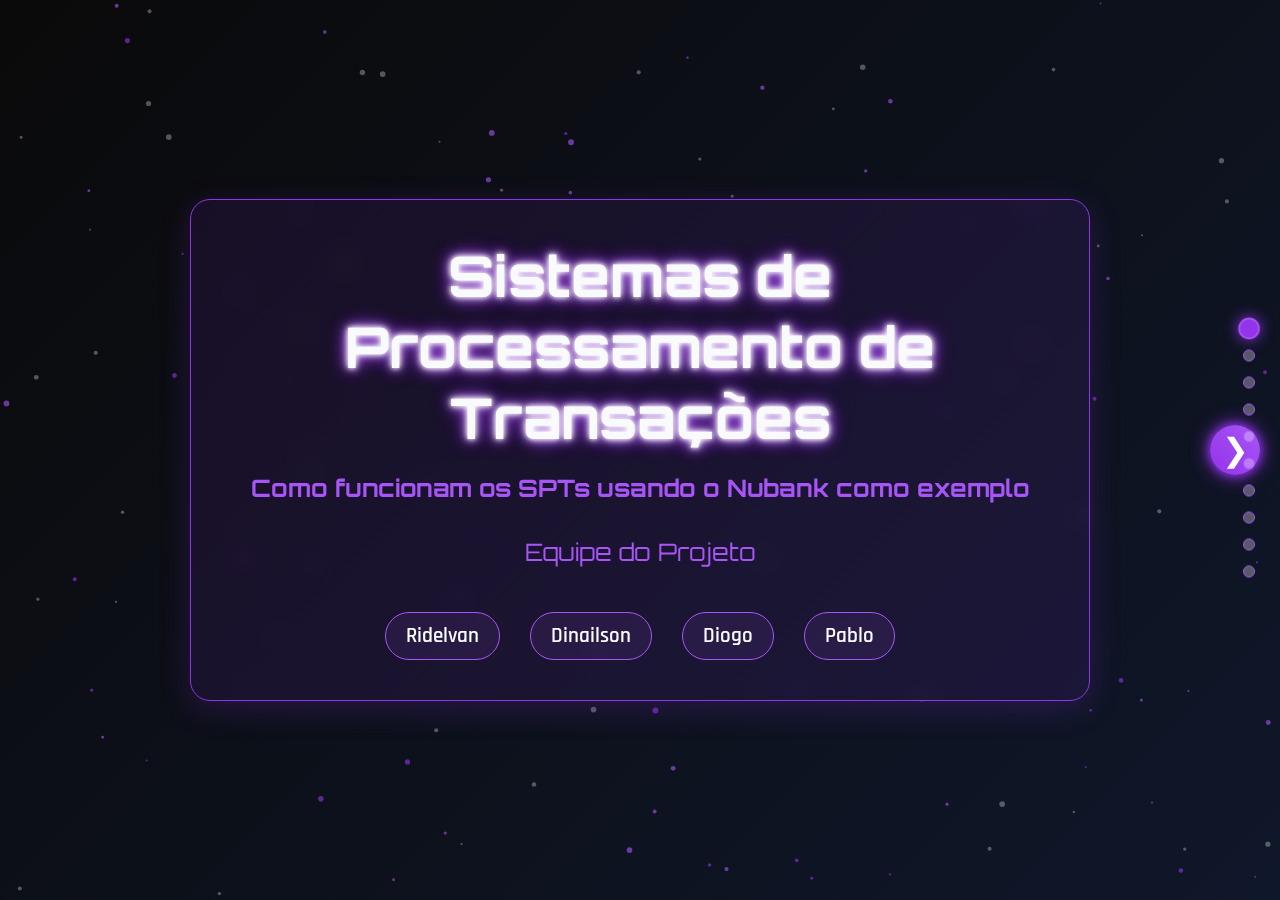
<file: index.html>
<!DOCTYPE html>
<html lang="pt-BR">
<head>
    <meta charset="UTF-8">
    <meta name="viewport" content="width=device-width, initial-scale=1.0">
    <title>Apresentação - Sistemas de Processamento de Transações</title>
    
    <!-- Importação das Fontes do Google -->
    <link rel="preconnect" href="https://fonts.googleapis.com">
    <link rel="preconnect" href="https://fonts.gstatic.com" crossorigin>
    <link href="https://fonts.googleapis.com/css2?family=Orbitron:wght@700&family=Rajdhani:wght@400;600&display=swap" rel="stylesheet">

    <!-- Link para a folha de estilos externa -->
    <link rel="stylesheet" href="styles.css">
</head>
<body>

    <!-- Fundo de Partículas -->
    <canvas id="particles-js"></canvas>

    <!-- Estrutura da Apresentação -->
    <div class="presentation-container">
        
        <!-- Slides -->
        <main id="slides-wrapper">

            <!-- Slides 0 a 7 (com as alterações anteriores) -->
            <section class="slide" id="slide-0"> <div class="content-card"> <h1>Sistemas de Processamento de Transações</h1> <h3>Como funcionam os SPTs usando o Nubank como exemplo</h3> <p style="text-align: center; font-size: 1.5rem; font-family: 'Orbitron', sans-serif; color: var(--purple-light);">Equipe do Projeto</p> <div class="team-list"> <div class="team-member">Ridelvan</div> <div class="team-member">Dinailson</div> <div class="team-member">Diogo</div> <div class="team-member" id="pablo-prank-target">Pablo</div> </div> </div> </section>
            <section class="slide" id="slide-1"> <div class="content-card"> <h2>Introdução: O que é um SPT?</h2> <p>Os <strong>Sistemas de Processamento de Transações (SPT)</strong> são responsáveis por registrar, processar e garantir a segurança de operações realizadas em sistemas digitais, principalmente em ambientes financeiros, como bancos digitais e e-commerces.</p> <p>Eles lidam com ações como transferências bancárias, pagamentos, consultas de saldo e compras com cartão. O papel do SPT é garantir que essas transações sejam executadas <strong>corretamente, com segurança, sem erros e sem perdas de dados.</strong></p> </div> </section>
            <section class="slide" id="slide-2"> <div class="content-card"> <h2>Como funciona um Sistema de Processamento de Transações (SPT)?</h2> <p>O Sistema de Processamento de Transações (SPT) é um conjunto de tecnologias e procedimentos usados para registrar, validar e concluir transações de forma segura, rápida e confiável em sistemas informatizados. Ele é utilizado em bancos, comércios, aplicativos e qualquer serviço que envolva movimentação de dados financeiros ou operações críticas.</p> <p>O funcionamento do SPT é baseado em três pilares fundamentais: <strong>velocidade, segurança e confiabilidade</strong>.</p> <a href="exemplo.html" target="_blank" class="example-button">Ver Exemplo Prático</a> </div> </section>
            <section class="slide" id="slide-3"> <div class="content-card"> <h2>Processos-Chave do SPT Hospitalar</h2> <p><strong>1. Cadastro e Triagem do Paciente</strong><br> Quando um paciente chega ao hospital ou agenda uma consulta, o SPT registra seus dados pessoais, histórico médico e informações do convênio. Esse cadastro é fundamental para garantir a identificação correta e o direcionamento adequado do atendimento.</p> <p><strong>2. Agendamento e Controle de Consultas e Cirurgias</strong><br> O sistema controla os horários disponíveis dos profissionais, salas e equipamentos, facilitando o agendamento eficiente e evitando conflitos ou atrasos. Cirurgias e procedimentos complexos também são agendados com precisão, considerando toda a logística necessária.</p> <p><strong>3. Registro de Atendimento Médico</strong><br> Durante a consulta ou procedimento, o médico registra todas as informações no prontuário eletrônico, incluindo sintomas, diagnóstico, prescrições e exames solicitados. O SPT garante que esses dados sejam armazenados com segurança e possam ser acessados por outros profissionais autorizados.</p> <p><strong>4. Gestão de Exames e Resultados</strong><br> Os pedidos de exames são enviados automaticamente para os laboratórios internos ou parceiros. Quando os resultados ficam prontos, são integrados ao sistema e vinculados ao prontuário do paciente, permitindo um diagnóstico rápido e completo.</p> </div> </section>
            <section class="slide" id="slide-4"> <div class="content-card"> <h2>Funcionamento do SPT no Hospital Israelita Albert Einstein</h2> <p>O Sistema de Processamento de Transações (SPT) no Hospital Albert Einstein é responsável por integrar e gerenciar todas as operações hospitalares em tempo real. Ele processa desde o agendamento de consultas, o cadastro dos pacientes, o registro de atendimentos médicos, até a emissão de faturas e controle financeiro.</p> <p>Esse sistema assegura que cada transação seja realizada com <strong>segurança, rapidez e precisão</strong>, evitando erros e garantindo que todas as informações estejam atualizadas e protegidas. Assim, o hospital consegue oferecer um atendimento eficiente, integrado e de alta qualidade, com processos automatizados que facilitam a rotina dos profissionais e melhoram a experiência dos pacientes.</p> <a href="hospital.html" target="_blank" class="example-button">Ver Simulador Hospitalar</a> </div> </section>
            <section class="slide" id="slide-5"> <div class="content-card"> <h2>Como Funciona o SPT em um Sistema de Votação Eletrônica</h2> <p>O SPT, ou Sistema de Processamento de Transações, é uma tecnologia essencial usada em sistemas que precisam registrar eventos de forma segura, precisa e confiável. Ele é amplamente aplicado em diversos setores como bancos, hospitais, supermercados — e também em sistemas eleitorais.</p> <p>No contexto de uma votação eletrônica, o SPT atua como o cérebro responsável por controlar e registrar cada voto, tratando-o como uma transação crítica e única. Isso significa que cada ação feita por um eleitor — como digitar o número de um candidato e confirmar o voto — é uma transação que precisa ser registrada com máxima <strong>precisão e integridade</strong>.</p> </div> </section>
            <section class="slide" id="slide-6"> <div class="content-card"> <h2>Garantindo a Integridade do Voto com SPT</h2> <p>O Sistema de Processamento de Transações (SPT) é responsável por registrar cada voto com <strong>segurança e confiabilidade</strong>. Em uma votação eletrônica, quando o eleitor digita o número e confirma o voto, essa ação é tratada como uma transação única, que é validada, registrada e salva automaticamente.</p> <p>O SPT garante que os votos não possam ser apagados ou alterados, mantendo a <strong>integridade do processo eleitoral</strong> do início ao fim.</p> <a href="voto.html" target="_blank" class="example-button">Ver Exemplo Prático</a> </div> </section>
            <section class="slide" id="slide-7"> <div class="content-card"> <h2>Tecnologias Usadas pelo Nubank</h2> <p>O Nubank utiliza tecnologias modernas e altamente escaláveis em seu SPT:</p> <ul> <li><strong>Linguagens:</strong> Clojure, Java, Kotlin, Python, Go.</li> <li><strong>Banco de dados:</strong> PostgreSQL, DynamoDB.</li> <li><strong>Nuvem:</strong> Amazon Web Services (AWS).</li> <li><strong>Mensageria:</strong> Apache Kafka (comunicação entre serviços).</li> <li><strong>Orquestração:</strong> Kubernetes (organização dos sistemas).</li> </ul> </div> </section>

            <!-- Slide 8: Chamada para Ação (MODIFICADO) -->
            <section class="slide" id="slide-8">
                 <div class="content-card" style="text-align: center; border-width: 2px; border-color: var(--purple-light);">
                    <h2 style="font-size: 3rem; margin-bottom: 40px;">Interação Prática com SPT</h2>
                    <p style="text-align: center; font-size: 1.5rem; line-height: 1.4; max-width: 600px; margin: 0 auto 50px;">Veja todos os conceitos em ação em um simulador completo.</p>
                    <a href="final.html" target="_blank" class="big-action-button">Acessar Simulação Final</a>
                </div>
            </section>

            <!-- Slide 9: Agradecimento -->
            <section class="slide" id="slide-9"> <div class="content-card" style="text-align: center;"> <h1>Obrigado pela atenção!</h1> <h3>Perguntas?</h3> </div> </section>

        </main>

        <!-- Controles de Navegação -->
        <button id="prev-btn" class="nav-button">❮</button>
        <button id="next-btn" class="nav-button">❯</button>

        <!-- Indicadores Laterais -->
        <nav id="slide-indicators"></nav>
    </div>

    <!-- Link para o script externo -->
    <script src="script.js" defer></script>
</body>
</html>
</file>
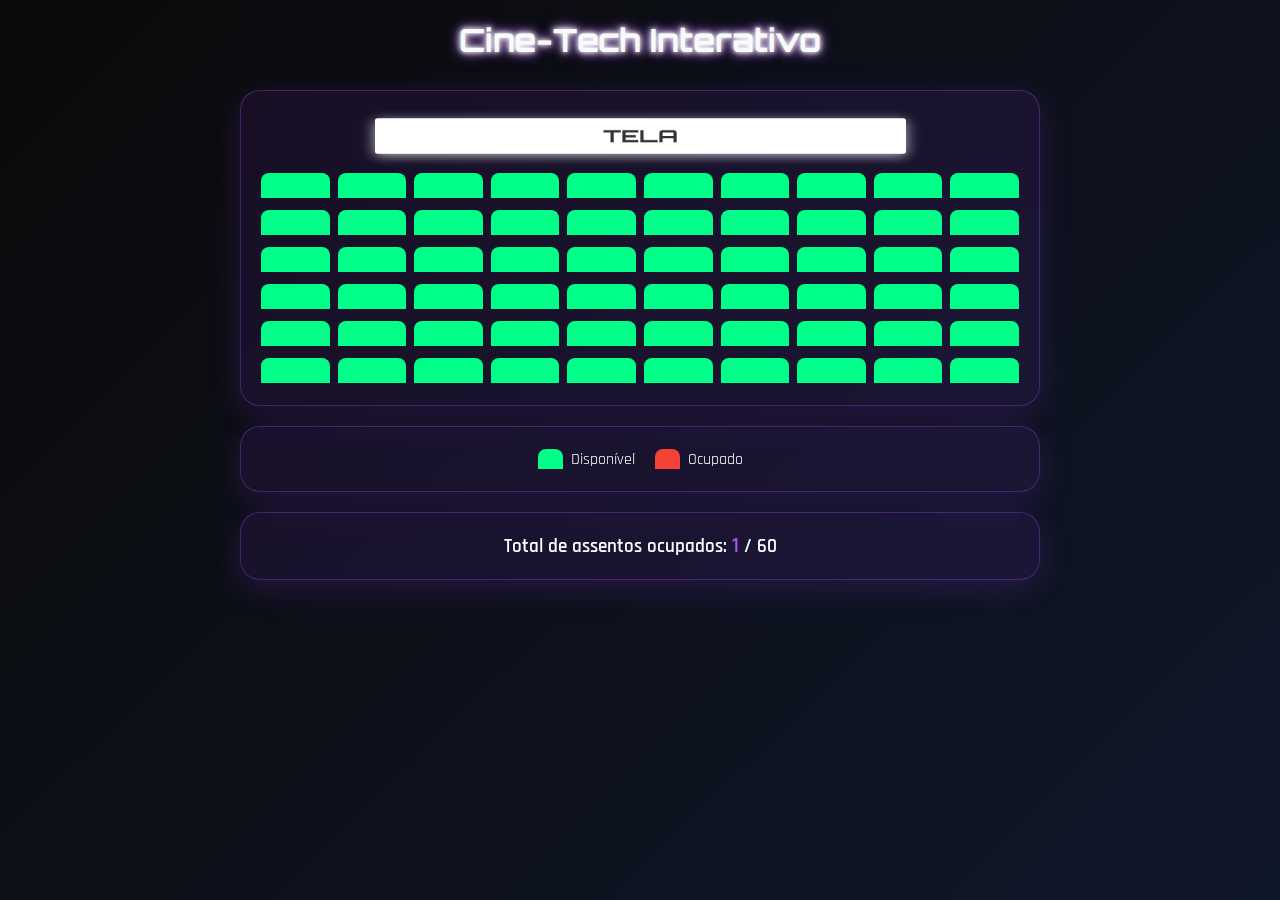
<file: cinema.html>
<!DOCTYPE html>
<html lang="pt-BR">
<head>
    <meta charset="UTF-8">
    <meta name="viewport" content="width=device-width, initial-scale=1.0, user-scalable=no">
    <title>Cine-Tech Interativo - Simulação SPT</title>
    
    <!-- Importação das Fontes do Google -->
    <link rel="preconnect" href="https://fonts.googleapis.com">
    <link rel="preconnect" href="https://fonts.gstatic.com" crossorigin>
    <link href="https://fonts.googleapis.com/css2?family=Orbitron:wght@700&family=Rajdhani:wght@400;600&display=swap" rel="stylesheet">

    <style>
        :root {
            --purple-vibrant: #9333ea;
            --purple-light: #a855f7;
            --black-deep: #0a0a0a;
            --dark-blue-bg: #0f172a;
            --text-color: #f8fafc;
            --green-available: #00ff88;
            --red-occupied: #f44336;
        }

        * { margin: 0; padding: 0; box-sizing: border-box; -webkit-tap-highlight-color: transparent; }

        body {
            font-family: 'Rajdhani', sans-serif;
            background: linear-gradient(135deg, var(--black-deep), var(--dark-blue-bg));
            color: var(--text-color);
            display: flex;
            flex-direction: column;
            align-items: center;
            padding: 20px;
            min-height: 100vh;
        }

        header h1 {
            font-family: 'Orbitron', sans-serif;
            font-size: 2rem;
            color: var(--text-color);
            text-align: center;
            margin-bottom: 30px;
            text-shadow: 0 0 5px #fff, 0 0 10px #fff, 0 0 15px var(--purple-vibrant);
        }

        .cinema-container {
            width: 100%;
            max-width: 800px;
            display: flex;
            flex-direction: column;
            gap: 20px;
        }

        /* CARD DE GLASSMORPHISM */
        .card {
            background: rgba(147, 51, 234, 0.1);
            backdrop-filter: blur(12px);
            -webkit-backdrop-filter: blur(12px);
            border: 1px solid rgba(168, 85, 247, 0.3);
            border-radius: 20px;
            padding: 20px;
            box-shadow: 0 8px 32px 0 rgba(147, 51, 234, 0.2);
        }

        .tela {
            background-color: #fff;
            color: #333;
            height: 50px;
            margin: 0 auto 10px auto;
            transform: rotateX(-45deg);
            box-shadow: 0 3px 15px rgba(255, 255, 255, 0.7);
            display: flex;
            justify-content: center;
            align-items: center;
            font-size: 1.5rem;
            font-weight: bold;
            border-radius: 3px;
            font-family: 'Orbitron', sans-serif;
            width: 70%;
        }

        .assentos-container {
            display: grid;
            grid-template-columns: repeat(10, 1fr);
            gap: 8px;
            perspective: 1000px;
        }

        .assento {
            height: 25px;
            width: 100%;
            margin: 2px 0;
            border-top-left-radius: 8px;
            border-top-right-radius: 8px;
            display: flex;
            justify-content: center;
            align-items: center;
            font-size: 10px;
            font-weight: 600;
            transition: all 0.3s ease;
            position: relative;
        }

        .assento.disponivel {
            background-color: var(--green-available);
            cursor: pointer;
        }

        .assento.disponivel:hover {
            transform: scale(1.2);
            box-shadow: 0 0 10px var(--green-available);
        }

        .assento.ocupado {
            background-color: var(--red-occupied);
            cursor: not-allowed;
            animation: assentoSelecionado 0.5s ease-out;
            color: #fff;
        }
        
        .assento .nome {
            font-size: 8px;
            font-weight: normal;
            position: absolute;
            bottom: -15px;
            left: 50%;
            transform: translateX(-50%);
            white-space: nowrap;
        }

        @keyframes assentoSelecionado {
            0% { transform: scale(1); }
            50% { transform: scale(1.3) rotate(5deg); }
            100% { transform: scale(1); }
        }

        .legenda { display: flex; justify-content: center; gap: 20px; flex-wrap: wrap; }
        .item-legenda { display: flex; align-items: center; gap: 8px; }
        .assento.exemplo { height: 20px; width: 25px; }

        .info { font-size: 1.2rem; text-align: center; font-weight: 600; }
        #contadorOcupados { color: var(--purple-light); font-size: 1.3rem; }
        
        /* Ajustes para telas menores */
        @media (max-width: 600px) {
            header h1 { font-size: 1.5rem; }
            .assentos-container { gap: 5px; }
            .assento { height: 20px; font-size: 8px; border-top-left-radius: 5px; border-top-right-radius: 5px; }
            .legenda { font-size: 0.9rem; }
            .assento.exemplo { height: 15px; width: 20px; }
            .info { font-size: 1rem; }
            .tela { height: 40px; font-size: 1.2rem; }
        }
    </style>
</head>
<body>

    <header>
        <h1>Cine-Tech Interativo</h1>
    </header>

    <div class="cinema-container">
        <div class="card">
            <div class="tela">TELA</div>
            <div class="assentos-container" id="assentosContainer">
                <!-- As cadeiras serão geradas aqui pelo JavaScript -->
            </div>
        </div>

        <div class="card">
            <div class="legenda">
                <div class="item-legenda">
                    <div class="assento disponivel exemplo"></div>
                    <span>Disponível</span>
                </div>
                <div class="item-legenda">
                    <div class="assento ocupado exemplo"></div>
                    <span>Ocupado</span>
                </div>
            </div>
        </div>

        <div class="card">
            <p class="info">
                Total de assentos ocupados: <span id="contadorOcupados">0</span> / 60
            </p>
        </div>
    </div>

    <script>
        document.addEventListener('DOMContentLoaded', () => {
            const containerAssentos = document.getElementById('assentosContainer');
            const contadorOcupadosEl = document.getElementById('contadorOcupados');
            
            const TOTAL_ASSENTOS = 60;

            const nomesAleatorios = [
                "Ana", "Bruno", "Carla", "Daniel", "Eduarda", "Felipe", "Gabriela", "Heitor", "Isabela",
                "João", "Karina", "Lucas", "Mariana", "Nicolas", "Olívia", "Pedro", "Quintino", "Rafaela",
                "Sofia", "Tiago", "Úrsula", "Vinícius", "Waleska", "Xavier", "Yasmin", "Zeca", "Alice",
                "Bento", "Clara", "Davi", "Elisa", "Fábio", "Giovanna", "Hugo", "Íris", "Júlia", "Léo",
                "Manuela", "Noah", "Otávio", "Penélope", "Queiroz", "Raul", "Sara", "Téo", "Valéria",
                "William", "Adriana", "Bernardo", "Catarina", "Diogo", "Esther", "Fernando", "Helena",
                "Igor", "Jonas", "Laís", "Marcelo", "Nicole", "Oscar", "Patrícia"
            ];
            
            let nomesDisponiveis = [...nomesAleatorios];

            function criarAssentos() {
                for (let i = 0; i < TOTAL_ASSENTOS; i++) {
                    const assento = document.createElement('div');
                    assento.classList.add('assento', 'disponivel');
                    assento.dataset.id = i + 1;
                    containerAssentos.appendChild(assento);
                }
            }

            function atualizarContador() {
                const assentosOcupados = document.querySelectorAll('.assento.ocupado').length;
                contadorOcupadosEl.innerText = assentosOcupados;
            }

            function getNomeAleatorio() {
                if (nomesDisponiveis.length === 0) {
                    nomesDisponiveis = [...nomesAleatorios];
                }
                const indice = Math.floor(Math.random() * nomesDisponiveis.length);
                const nome = nomesDisponiveis[indice];
                nomesDisponiveis.splice(indice, 1);
                return nome;
            }

            containerAssentos.addEventListener('click', (e) => {
                const assentoClicado = e.target.closest('.assento');
                if (assentoClicado && assentoClicado.classList.contains('disponivel')) {
                    assentoClicado.classList.remove('disponivel');
                    assentoClicado.classList.add('ocupado');
                    
                    const nome = getNomeAleatorio();
                    const nomeEl = document.createElement('span');
                    nomeEl.className = 'nome';
                    nomeEl.innerText = nome;
                    assentoClicado.appendChild(nomeEl);
                    
                    atualizarContador();
                }
            });

            criarAssentos();
            atualizarContador();
        });
    </script>
</body>
</html>
</file>
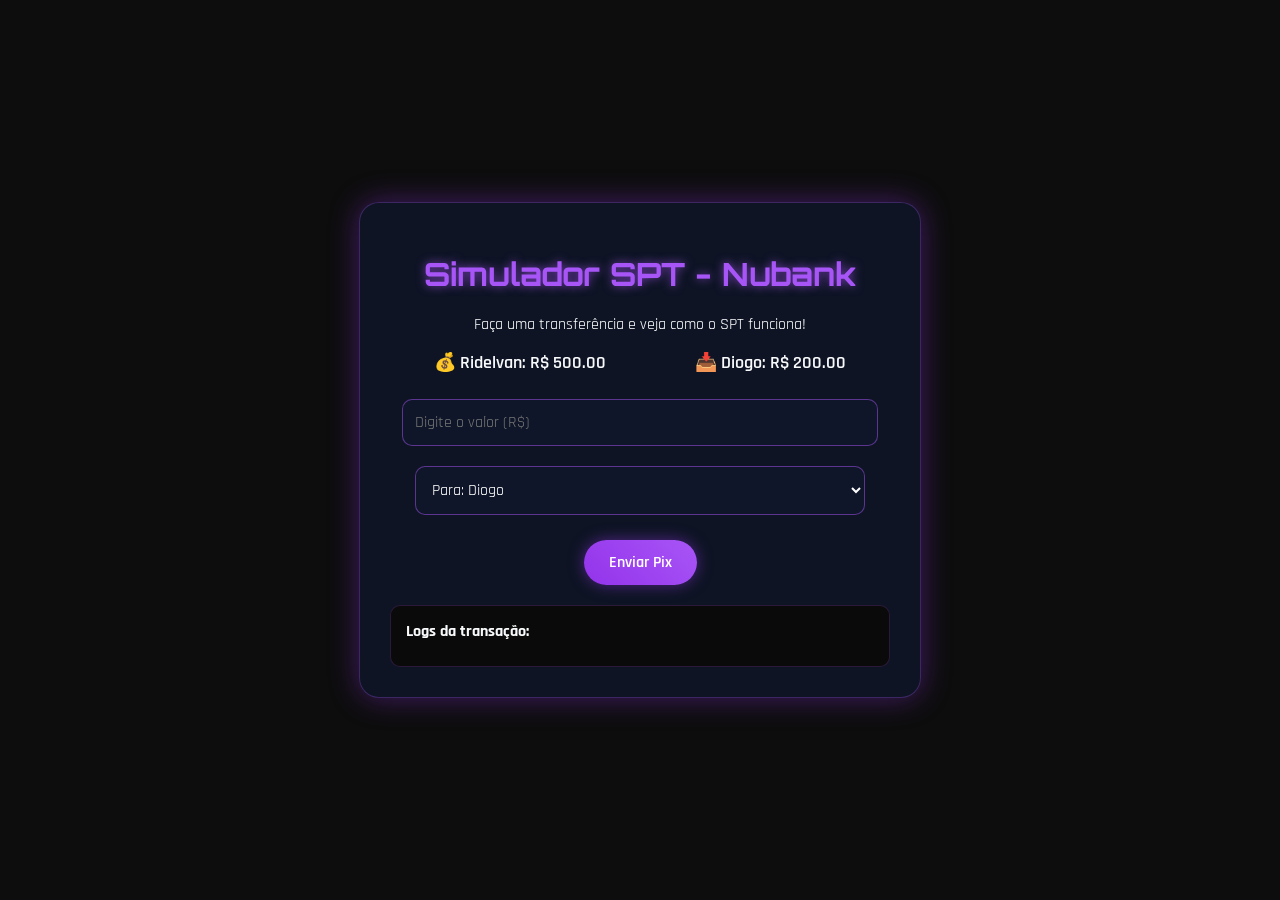
<file: exemplo.html>
<!DOCTYPE html>
<html lang="pt-BR">
<head>
  <meta charset="UTF-8">
  <title>Simulador de Transação SPT - Nubank</title>
  <style>
    body {
      background-color: #0d0d0d;
      font-family: 'Rajdhani', 'Segoe UI', sans-serif; /* Adicionado Rajdhani como fonte principal */
      color: #f8fafc;
      display: flex;
      flex-direction: column;
      align-items: center;
      justify-content: center;
      min-height: 100vh;
      margin: 0;
    }

    .app {
      background: rgba(15, 23, 42, 0.8); /* Cor do fundo da apresentação */
      backdrop-filter: blur(10px);
      -webkit-backdrop-filter: blur(10px);
      border: 1px solid rgba(168, 85, 247, 0.3);
      padding: 30px;
      border-radius: 20px;
      box-shadow: 0 0 30px rgba(147, 51, 234, 0.4); /* Cor roxa da apresentação */
      max-width: 500px;
      width: 90%;
      text-align: center;
    }

    h1 {
      font-family: 'Orbitron', sans-serif; /* Fonte dos títulos da apresentação */
      color: #a855f7; /* Roxo claro da apresentação */
      margin-bottom: 20px;
      text-shadow: 0 0 10px rgba(168, 85, 247, 0.7);
    }

    input, select {
      padding: 12px;
      margin: 10px 0;
      border: 1px solid rgba(168, 85, 247, 0.5);
      background-color: rgba(15, 23, 42, 0.9);
      color: #fff;
      border-radius: 10px;
      width: 90%;
      font-size: 16px;
      font-family: 'Rajdhani', sans-serif;
    }
    
    input:focus, select:focus {
        outline: none;
        box-shadow: 0 0 10px rgba(168, 85, 247, 0.7);
    }

    button {
      padding: 12px 25px;
      margin-top: 15px;
      border: none;
      border-radius: 50px; /* Estilo pílula */
      background: linear-gradient(45deg, #9333ea, #a855f7); /* Gradiente roxo */
      color: white;
      font-size: 16px;
      font-weight: 600;
      font-family: 'Rajdhani', sans-serif;
      cursor: pointer;
      transition: all 0.3s ease;
      box-shadow: 0 0 15px rgba(147, 51, 234, 0.5);
    }

    button:hover {
      transform: scale(1.05);
      box-shadow: 0 0 25px rgba(168, 85, 247, 0.8);
    }
    
    button:active {
        transform: scale(1);
    }

    .log {
      margin-top: 20px;
      text-align: left;
      background: #0a0a0a;
      padding: 15px;
      border-radius: 10px;
      max-height: 200px;
      overflow-y: auto;
      border: 1px solid rgba(168, 85, 247, 0.2);
    }

    .log p { /* Adicionado para espaçamento entre logs */
        margin: 0 0 8px 0;
        line-height: 1.4;
    }
    
    .balance {
      margin: 15px 0;
      display: flex;
      justify-content: space-around;
      font-size: 18px;
      font-weight: 600;
    }

    .approved {
      color: #00ff88;
      font-weight: bold;
    }

    .rejected {
      color: #ff4f4f;
      font-weight: bold;
    }
  </style>
   <!-- Importação das Fontes para combinar com a apresentação -->
   <link rel="preconnect" href="https://fonts.googleapis.com">
   <link rel="preconnect" href="https://fonts.gstatic.com" crossorigin>
   <link href="https://fonts.googleapis.com/css2?family=Orbitron:wght@700&family=Rajdhani:wght@400;600&display=swap" rel="stylesheet">
</head>
<body>

  <div class="app">
    <h1>Simulador SPT - Nubank</h1>
    <p>Faça uma transferência e veja como o SPT funciona!</p>

    <div class="balance">
      <div>💰 Ridelvan: R$ <span id="saldo-ridelvan">500.00</span></div>
      <div>📥 Diogo: R$ <span id="saldo-diogo">200.00</span></div>
    </div>

    <input type="number" id="valor" placeholder="Digite o valor (R$)">
    <select id="destino">
      <option value="diogo">Para: Diogo</option>
      <option value="outro">Para: Outro (simulação de falha)</option>
    </select>
    <button onclick="processarTransacao()">Enviar Pix</button>

    <div class="log" id="log">
      <p><strong>Logs da transação:</strong></p>
    </div>
  </div>

  <script>
    let saldoRidelvan = 500;
    let saldoDiogo = 200;
    let transacaoEmAndamento = false; // Bloqueia múltiplos cliques

    // Função para adicionar mensagens ao log
    function log(texto, tipo = '') {
      const logDiv = document.getElementById("log");
      const p = document.createElement("p");
      p.innerHTML = texto;
      if (tipo === "erro") p.classList.add("rejected");
      if (tipo === "sucesso") p.classList.add("approved");
      logDiv.appendChild(p);
      logDiv.scrollTop = logDiv.scrollHeight; // Rola para a mensagem mais recente
    }

    // Função para atualizar os saldos na tela
    function atualizarSaldos() {
      document.getElementById("saldo-ridelvan").innerText = saldoRidelvan.toFixed(2);
      document.getElementById("saldo-diogo").innerText = saldoDiogo.toFixed(2);
    }

    // Função principal que simula o SPT
    function processarTransacao() {
      if (transacaoEmAndamento) {
        return; // Impede nova transação enquanto uma está em progresso
      }
      transacaoEmAndamento = true;

      const logDiv = document.getElementById("log");
      logDiv.innerHTML = '<p><strong>Logs da transação:</strong></p>'; // Limpa o log anterior

      const valorInput = document.getElementById("valor");
      const valor = parseFloat(valorInput.value);
      const destino = document.getElementById("destino").value;

      log("1. [INICIANDO] Transação recebida pelo sistema...");
      
      // Simula a verificação de dados (Atomicidade, Consistência)
      setTimeout(() => {
        log("2. [VALIDANDO] Verificando dados e saldo...");

        if (isNaN(valor) || valor <= 0) {
          log("❌ [FALHA] Valor inválido!", "erro");
          transacaoEmAndamento = false;
          return;
        }

        if (destino !== "diogo") {
          log("❌ [FALHA] Chave PIX/Conta de destino inválida!", "erro");
          transacaoEmAndamento = false;
          return;
        }

        if (valor > saldoRidelvan) {
          log("❌ [FALHA] Saldo insuficiente!", "erro");
          transacaoEmAndamento = false;
          return;
        }

        log("✅ [VALIDADO] Dados corretos. Processando transferência...");

        // Simula a execução da transação (Isolamento, Durabilidade)
        setTimeout(() => {
          log("3. [EXECUTANDO] Debitando da conta de origem e creditando no destino...");
          saldoRidelvan -= valor;
          saldoDiogo += valor;
          
          atualizarSaldos();
          
          log(`✅ [CONCLUÍDA] R$ ${valor.toFixed(2)} transferido com sucesso!`, "sucesso");
          log("4. [NOTIFICANDO] Comprovante enviado para os usuários.");
          transacaoEmAndamento = false;
          valorInput.value = ''; // Limpa o campo de valor
        }, 1500);
      }, 1000);
    }
  </script>
</body>
</html>
</file>
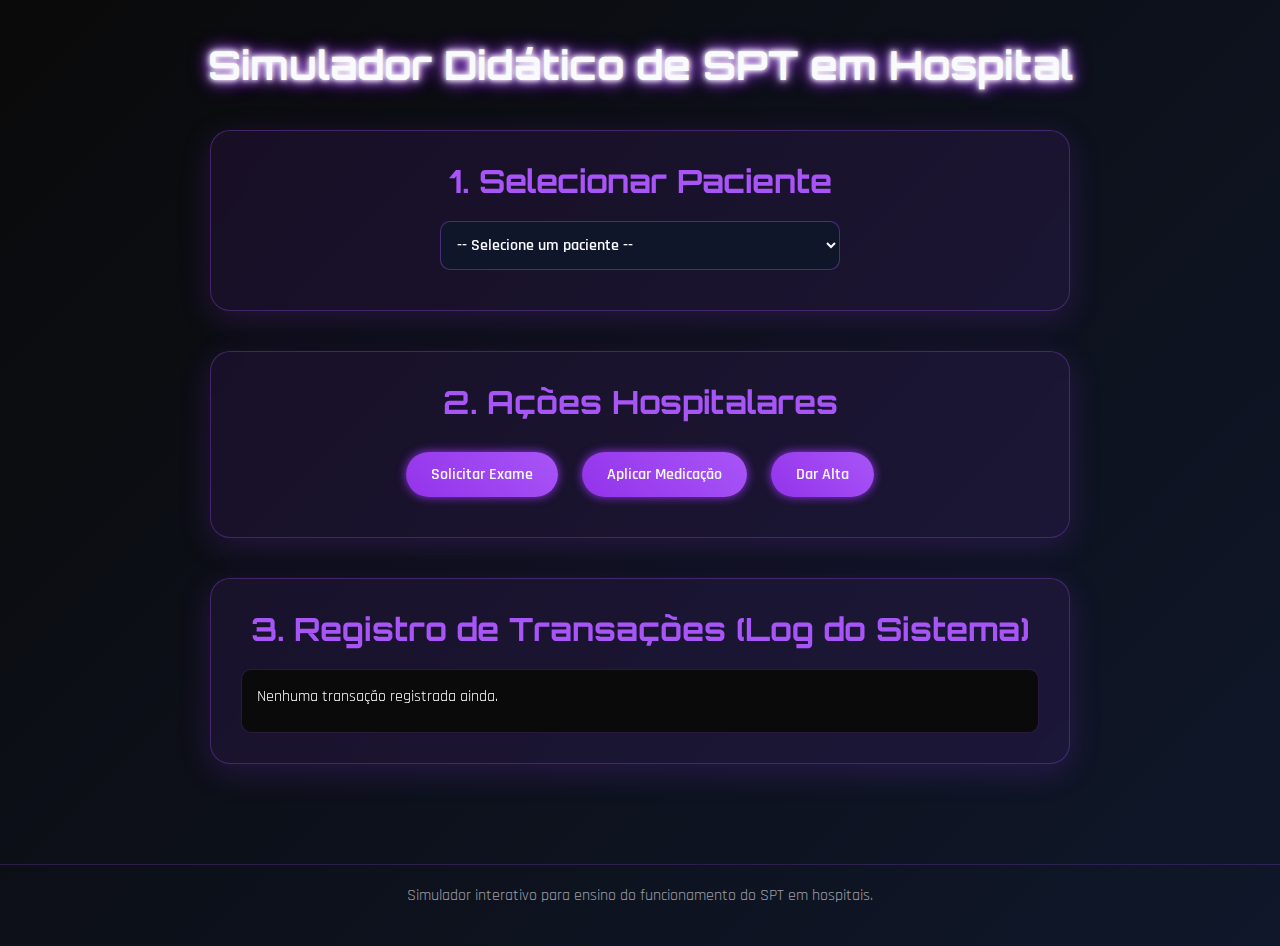
<file: hospital.html>
<!DOCTYPE html>
<html lang="pt-BR">
<head>
  <meta charset="UTF-8">
  <title>Simulador SPT Hospitalar</title>
  
  <!-- Importação das Fontes do Google para combinar com a apresentação -->
  <link rel="preconnect" href="https://fonts.googleapis.com">
  <link rel="preconnect" href="https://fonts.gstatic.com" crossorigin>
  <link href="https://fonts.googleapis.com/css2?family=Orbitron:wght@700&family=Rajdhani:wght@400;600&display=swap" rel="stylesheet">

  <style>
    /* --- Configurações Globais e Paleta de Cores da Apresentação --- */
    :root {
      --purple-vibrant: #9333ea;
      --purple-light: #a855f7;
      --black-deep: #0a0a0a;
      --dark-blue-bg: #0f172a;
      --text-color: #f8fafc;
    }

    * {
      margin: 0;
      padding: 0;
      box-sizing: border-box;
    }

    body {
      background: linear-gradient(135deg, var(--black-deep), var(--dark-blue-bg));
      color: var(--text-color);
      font-family: 'Rajdhani', sans-serif;
      margin: 0;
      padding: 20px 0; /* Espaçamento vertical */
    }

    header {
      padding: 20px;
      text-align: center;
      background: transparent; /* Remove o fundo sólido */
    }

    header h1 {
      font-family: 'Orbitron', sans-serif;
      font-size: 2.5rem;
      color: var(--text-color);
      text-shadow: 
        0 0 5px #fff, 
        0 0 10px #fff, 
        0 0 15px var(--purple-vibrant), 
        0 0 20px var(--purple-vibrant);
      animation: pulsate-glow 3s infinite alternate;
    }

    .container {
      padding: 20px;
      max-width: 900px;
      margin: auto;
    }

    /* Aplicando o estilo do "content-card" da apresentação */
    .section {
      margin-bottom: 40px;
      padding: 30px;
      background: rgba(147, 51, 234, 0.1);
      backdrop-filter: blur(12px);
      -webkit-backdrop-filter: blur(12px);
      border: 1px solid rgba(168, 85, 247, 0.3);
      border-radius: 20px;
      box-shadow: 0 8px 32px 0 rgba(147, 51, 234, 0.2);
    }

    .section h2 {
      font-family: 'Orbitron', sans-serif;
      font-size: 2rem;
      color: var(--purple-light);
      margin-bottom: 20px;
      text-align: center;
    }
    
    select, button {
      font-family: 'Rajdhani', sans-serif;
      font-weight: 600;
    }
    
    select {
        display: block;
        width: 100%;
        max-width: 400px;
        margin: 10px auto;
        padding: 12px;
        font-size: 1rem;
        background-color: rgba(15, 23, 42, 0.9);
        color: var(--text-color);
        border: 1px solid rgba(168, 85, 247, 0.4);
        border-radius: 10px;
        cursor: pointer;
    }
    select:focus {
        outline: none;
        box-shadow: 0 0 10px rgba(168, 85, 247, 0.7);
    }
    
    .actions-container {
        text-align: center;
    }

    /* Aplicando o estilo do "example-button" da apresentação */
    button {
      display: inline-block;
      margin: 10px;
      padding: 12px 25px;
      background: linear-gradient(45deg, var(--purple-vibrant), var(--purple-light));
      color: var(--text-color);
      font-size: 1rem;
      border-radius: 50px; /* Estilo pílula */
      border: none;
      box-shadow: 0 0 10px var(--purple-vibrant);
      transition: all 0.3s ease;
      cursor: pointer;
    }

    button:hover {
      transform: scale(1.05);
      box-shadow: 0 0 20px var(--purple-light);
    }
    button:active {
        transform: scale(1);
    }

    .log {
      background: var(--black-deep);
      padding: 15px;
      margin-top: 20px;
      border-radius: 10px;
      border: 1px solid rgba(168, 85, 247, 0.2);
      max-height: 250px;
      overflow-y: auto;
      text-align: left;
    }

    .log p {
        margin-bottom: 8px;
        line-height: 1.5;
    }

    footer {
      text-align: center;
      padding: 20px;
      color: rgba(248, 250, 252, 0.6);
      border-top: 1px solid rgba(168, 85, 247, 0.2);
      margin-top: 40px;
    }

    /* Animação de brilho para o título */
    @keyframes pulsate-glow {
        from {
            text-shadow: 
                0 0 4px #fff, 
                0 0 8px #fff, 
                0 0 12px var(--purple-vibrant), 
                0 0 16px var(--purple-vibrant);
        }
        to {
            text-shadow: 
                0 0 6px #fff, 
                0 0 12px #fff, 
                0 0 18px var(--purple-light), 
                0 0 24px var(--purple-light);
        }
    }
  </style>
</head>
<body>
  <header>
    <h1>Simulador Didático de SPT em Hospital</h1>
  </header>

  <div class="container">
    <div class="section">
      <h2>1. Selecionar Paciente</h2>
      <select id="pacienteSelect">
        <option value="">-- Selecione um paciente --</option>
        <option>Ridelvan</option>
        <option>Pablo</option>
        <option>Dinailson</option>
        <option>Diogo</option>
        <option>Carla</option>
        <option>Lucas</option>
        <option>Fernanda</option>
        <option>Marcos</option>
        <option>Sofia</option>
        <option>Joana</option>
        <option>Tiago</option>
        <option>Larissa</option>
        <option>Eduardo</option>
        <option>Vanessa</option>
        <option>Caio</option>
        <option>Beatriz</option>
        <option>Samuel</option>
        <option>Camila</option>
        <option>Henrique</option>
        <option>Júlia</option>
      </select>
    </div>

    <div class="section">
      <h2>2. Ações Hospitalares</h2>
      <div class="actions-container">
          <button onclick="registrar('Exame de sangue solicitado')">Solicitar Exame</button>
          <button onclick="registrar('Medicação aplicada')">Aplicar Medicação</button>
          <button onclick="registrar('Alta hospitalar registrada')">Dar Alta</button>
      </div>
    </div>

    <div class="section">
      <h2>3. Registro de Transações (Log do Sistema)</h2>
      <div id="log" class="log">
        <p>Nenhuma transação registrada ainda.</p>
      </div>
    </div>
  </div>

  <footer>
    Simulador interativo para ensino do funcionamento do SPT em hospitais.
  </footer>

  <script>
    const logDiv = document.getElementById('log');

    function registrar(acao) {
      const paciente = document.getElementById('pacienteSelect').value;
      if (!paciente) {
        alert('Por favor, selecione um paciente antes de registrar uma ação.');
        return;
      }

      // Limpa a mensagem inicial se for a primeira ação
      if (logDiv.innerHTML.includes('Nenhuma transação registrada ainda.')) {
        logDiv.innerHTML = '';
      }
      
      const p = document.createElement('p');
      const hora = new Date().toLocaleTimeString('pt-BR');
      
      // Destaca as partes importantes
      p.innerHTML = `[${hora}] <strong style="color: var(--purple-light);">${acao}</strong> para o paciente <strong style="color: #fff;">${paciente}</strong>.`;
      
      logDiv.appendChild(p);
      logDiv.scrollTop = logDiv.scrollHeight; // Rola para a mensagem mais recente
    }
  </script>
</body>
</html>
</file>
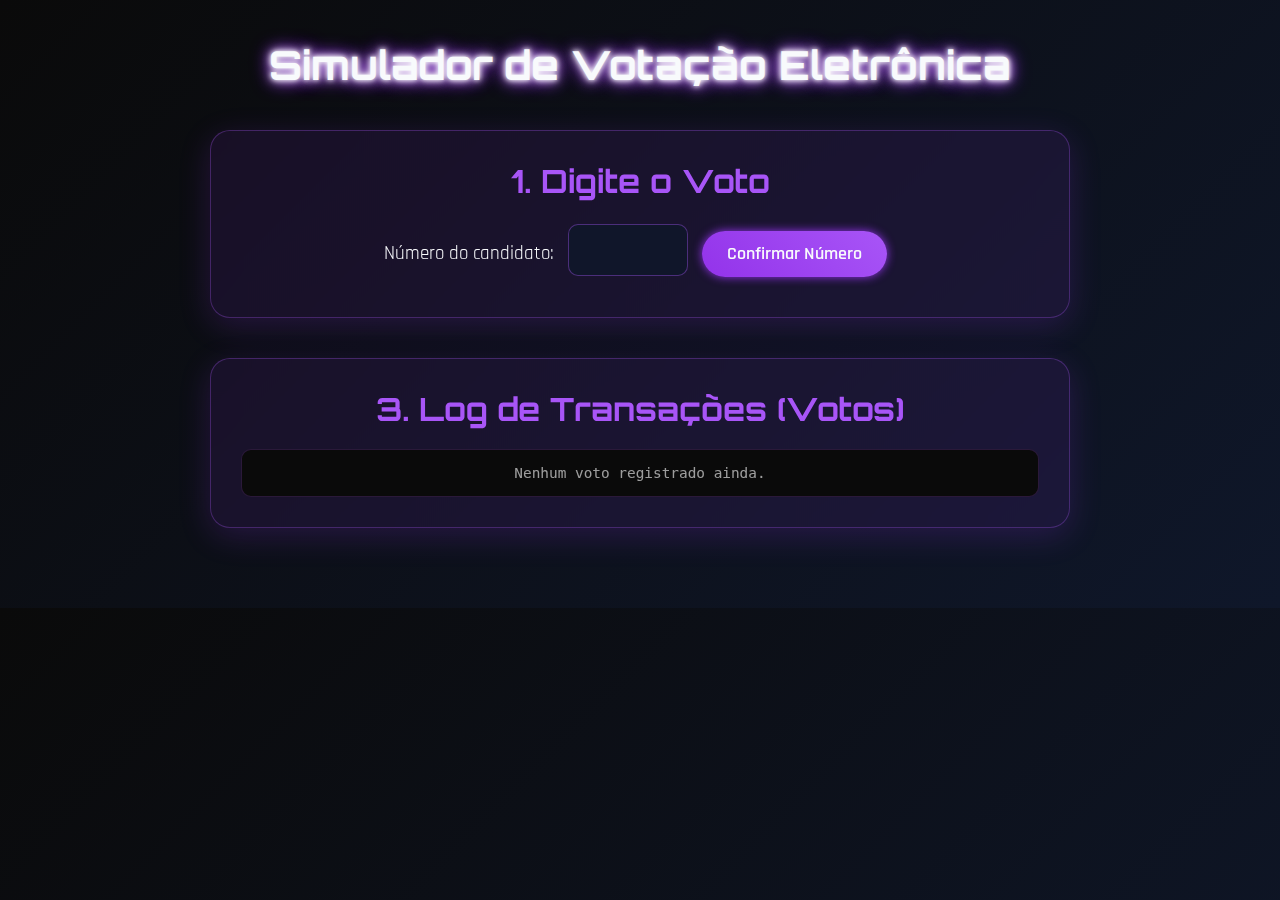
<file: voto.html>
<!DOCTYPE html>
<html lang="pt-BR">
<head>
  <meta charset="UTF-8" />
  <title>Simulador de Votação Eletrônica</title>
  
  <!-- Importação das Fontes do Google para combinar com a apresentação -->
  <link rel="preconnect" href="https://fonts.googleapis.com">
  <link rel="preconnect" href="https://fonts.gstatic.com" crossorigin>
  <link href="https://fonts.googleapis.com/css2?family=Orbitron:wght@700&family=Rajdhani:wght@400;600&display=swap" rel="stylesheet">

  <style>
    /* --- Configurações Globais e Paleta de Cores da Apresentação --- */
    :root {
      --purple-vibrant: #9333ea;
      --purple-light: #a855f7;
      --black-deep: #0a0a0a;
      --dark-blue-bg: #0f172a;
      --text-color: #f8fafc;
    }

    * {
      margin: 0;
      padding: 0;
      box-sizing: border-box;
    }

    body {
      background: linear-gradient(135deg, var(--black-deep), var(--dark-blue-bg));
      color: var(--text-color);
      font-family: 'Rajdhani', sans-serif;
      margin: 0;
      padding: 20px 0;
    }

    header {
      padding: 20px;
      text-align: center;
      background: transparent;
    }

    header h1 {
      font-family: 'Orbitron', sans-serif;
      font-size: 2.5rem;
      color: var(--text-color);
      text-shadow: 
        0 0 5px #fff, 
        0 0 10px #fff, 
        0 0 15px var(--purple-vibrant), 
        0 0 20px var(--purple-vibrant);
      animation: pulsate-glow 3s infinite alternate;
    }
    
    .container {
      padding: 20px;
      max-width: 900px;
      margin: auto;
    }

    /* Estilo Glassmorphism para seções */
    .section {
      margin-bottom: 40px;
      padding: 30px;
      background: rgba(147, 51, 234, 0.1);
      backdrop-filter: blur(12px);
      -webkit-backdrop-filter: blur(12px);
      border: 1px solid rgba(168, 85, 247, 0.3);
      border-radius: 20px;
      box-shadow: 0 8px 32px 0 rgba(147, 51, 234, 0.2);
      text-align: center;
    }

    .section h2 {
      font-family: 'Orbitron', sans-serif;
      font-size: 2rem;
      color: var(--purple-light);
      margin-bottom: 20px;
    }

    label {
        font-size: 1.2rem;
        margin-right: 10px;
    }

    input[type="number"] {
      font-size: 1.5rem;
      padding: 10px;
      width: 120px;
      border-radius: 10px;
      border: 1px solid rgba(168, 85, 247, 0.4);
      background-color: rgba(15, 23, 42, 0.9);
      color: var(--text-color);
      text-align: center;
      font-family: 'Orbitron', sans-serif;
    }

    input[type="number"]:focus {
        outline: none;
        box-shadow: 0 0 10px rgba(168, 85, 247, 0.7);
    }
    
    /* Estilo de botão "pílula" da apresentação */
    button {
      display: inline-block;
      margin: 10px;
      padding: 12px 25px;
      background: linear-gradient(45deg, var(--purple-vibrant), var(--purple-light));
      color: var(--text-color);
      font-family: 'Rajdhani', sans-serif;
      font-weight: 600;
      font-size: 1.1rem;
      border-radius: 50px;
      border: none;
      box-shadow: 0 0 10px var(--purple-vibrant);
      transition: all 0.3s ease;
      cursor: pointer;
    }

    button:hover {
      transform: scale(1.05);
      box-shadow: 0 0 20px var(--purple-light);
    }
    
    button:active {
        transform: scale(1);
    }
    
    #candidateName {
      font-weight: 600;
      font-size: 1.8rem;
      margin-bottom: 15px;
      color: var(--text-color);
    }

    #photoContainer {
      width: 200px;
      height: 250px;
      margin: 0 auto 20px;
      background-color: var(--black-deep);
      border-radius: 12px;
      border: 2px solid var(--purple-light);
      box-shadow: 0 0 15px rgba(168, 85, 247, 0.4);
      display: flex;
      align-items: center;
      justify-content: center;
      color: rgba(255,255,255,0.5);
      font-size: 1rem;
      overflow: hidden; 
    }

    /* Estilo para as fotos dos candidatos */
    .candidate-photo {
        width: 100%;
        height: 100%;
        object-fit: cover; /* Faz a imagem preencher o espaço sem distorcer */
        display: none; /* Esconde as imagens por padrão */
    }

    #log {
      background: var(--black-deep);
      padding: 15px;
      border-radius: 10px;
      border: 1px solid rgba(168, 85, 247, 0.2);
      max-height: 200px;
      overflow-y: auto;
      text-align: left;
      font-family: monospace;
      font-size: 0.9rem;
      color: #00ff88;
    }

    @keyframes pulsate-glow {
        from { text-shadow: 0 0 4px #fff, 0 0 8px #fff, 0 0 12px var(--purple-vibrant), 0 0 16px var(--purple-vibrant); }
        to { text-shadow: 0 0 6px #fff, 0 0 12px #fff, 0 0 18px var(--purple-light), 0 0 24px var(--purple-light); }
    }
  </style>
</head>
<body>
  <header>
    <h1>Simulador de Votação Eletrônica</h1>
  </header>
  
  <div class="container">
      <div class="section">
          <h2>1. Digite o Voto</h2>
          <label for="voteInput">Número do candidato:</label>
          <input type="number" id="voteInput" min="10" max="99" onkeyup="checkInput(event)" />
          <button onclick="mostrarCandidato()">Confirmar Número</button>
      </div>

      <div id="candidateInfo" class="section" style="display:none;">
          <h2>2. Confirme seu Voto</h2>
          <div id="candidateName"></div>
          
          <div id="photoContainer">
            <!-- ================================================================= -->
            <!-- ★★ ÁREA DE CONFIGURAÇÃO DAS IMAGENS ★★ -->
            <!-- Coloque o caminho e o nome da sua imagem aqui. -->
            <!-- Lembre-se que a pasta "img" deve estar ao lado deste arquivo html. -->
            <!-- ================================================================= -->
            
            <!-- FOTO DO CANDIDATO 13 -->
            <img id="foto-13" class="candidate-photo" src="img/lula.png" alt="Foto do Candidato Lula">
            
            <!-- FOTO DO CANDIDATO 22 -->
            <img id="foto-22" class="candidate-photo" src="img/bolso.png" alt="Foto do Candidato Bolsonaro">
            
            <!-- ================================================================= -->
          </div>

          <button onclick="computarVoto()">Computar Voto</button>
      </div>
      
      <div class="section">
          <h2>3. Log de Transações (Votos)</h2>
          <div id="log">
              <p style="color: rgba(255,255,255,0.6); text-align: center;">Nenhum voto registrado ainda.</p>
          </div>
      </div>
  </div>

  <script>
    const nomesCandidatos = {
      13: 'Lula',
      22: 'Bolsonaro'
    };

    let votoAtual = null;
    const logDiv = document.getElementById('log');

    function checkInput(event) {
        if (event.key === "Enter") {
            mostrarCandidato();
        }
    }

    function mostrarCandidato() {
      const num = document.getElementById('voteInput').value;
      const infoDiv = document.getElementById('candidateInfo');
      const nomeDiv = document.getElementById('candidateName');
      
      // Pega as tags de imagem do HTML
      const foto13 = document.getElementById('foto-13');
      const foto22 = document.getElementById('foto-22');

      // Esconde todas as fotos para começar do zero
      foto13.style.display = 'none';
      foto22.style.display = 'none';

      if (nomesCandidatos[num]) {
        votoAtual = num;
        nomeDiv.textContent = `Candidato: ${nomesCandidatos[num]}`;
        
        // Mostra a foto correta
        if (num === '13') {
            foto13.style.display = 'block';
        } else if (num === '22') {
            foto22.style.display = 'block';
        }

        infoDiv.style.display = 'block';
      } else {
        alert('Número inválido. Digite 13 para Lula ou 22 para Bolsonaro.');
        infoDiv.style.display = 'none';
        votoAtual = null;
      }
    }

    function computarVoto() {
      if (!votoAtual) {
        alert('Confirme o número do candidato antes de computar o voto.');
        return;
      }
      
      if (logDiv.innerHTML.includes('Nenhum voto registrado ainda.')) {
        logDiv.innerHTML = '';
      }

      const hora = new Date().toLocaleTimeString('pt-BR');
      const p = document.createElement('p');
      p.innerHTML = `[${hora}] VOTO CONFIRMADO | Transação registrada para candidato ${votoAtual} (${nomesCandidatos[votoAtual]}).`;
      
      logDiv.appendChild(p);
      logDiv.scrollTop = logDiv.scrollHeight;

      document.getElementById('voteInput').value = '';
      document.getElementById('candidateInfo').style.display = 'none';
      votoAtual = null;
    }
  </script>
</body>
</html>
</file>
<file: styles.css>
/* --- Configurações Globais e Paleta de Cores --- */
:root {
    --purple-vibrant: #9333ea;
    --purple-light: #a855f7;
    --black-deep: #0a0a0a;
    --dark-blue-bg: #0f172a;
    --text-color: #f8fafc;
}

* { margin: 0; padding: 0; box-sizing: border-box; }

body {
    font-family: 'Rajdhani', sans-serif;
    background: linear-gradient(135deg, var(--black-deep), var(--dark-blue-bg));
    color: var(--text-color);
    overflow: hidden;
    display: flex;
    justify-content: center;
    align-items: center;
    height: 100vh;
}

#particles-js { position: fixed; width: 100%; height: 100%; top: 0; left: 0; z-index: 1; }
.presentation-container { width: 100%; height: 100%; position: relative; z-index: 2; display: flex; align-items: center; justify-content: center; }
#slides-wrapper { display: flex; width: 100%; height: 100%; transition: transform 0.7s cubic-bezier(0.68, -0.55, 0.27, 1.55); }
.slide { flex: 0 0 100%; width: 100%; height: 100%; display: flex; justify-content: center; align-items: center; padding: 40px; opacity: 0; transform: scale(0.95); transition: opacity 0.6s ease-in-out, transform 0.6s ease-in-out; }
.slide.active { opacity: 1; transform: scale(1); }
.content-card { background: rgba(147, 51, 234, 0.1); backdrop-filter: blur(12px); -webkit-backdrop-filter: blur(12px); border: 1px solid rgba(168, 85, 247, 0.3); border-radius: 20px; padding: 40px; max-width: 900px; width: 90%; box-shadow: 0 8px 32px 0 rgba(147, 51, 234, 0.2); transition: transform 0.3s ease, box-shadow 0.3s ease; text-align: center; }
.content-card p, .content-card ul { text-align: left; }
.content-card:hover { transform: translateY(-5px) scale(1.02); box-shadow: 0 12px 40px 0 rgba(168, 85, 247, 0.3); }
h1, h2 { font-family: 'Orbitron', sans-serif; font-weight: 700; color: var(--text-color); text-shadow: 0 0 5px #fff, 0 0 10px #fff, 0 0 15px var(--purple-vibrant), 0 0 20px var(--purple-vibrant); text-align: center; animation: pulsate-glow 3s infinite alternate; }
h1 { font-size: 3.5rem; margin-bottom: 20px; }
h2 { font-size: 2.5rem; margin-bottom: 25px; }
h3 { font-family: 'Orbitron', sans-serif; font-size: 1.5rem; color: var(--purple-light); margin-bottom: 30px; text-align: center; }
p, li { font-family: 'Rajdhani', sans-serif; font-size: 1.25rem; line-height: 1.6; color: rgba(248, 250, 252, 0.9); margin-bottom: 15px; }
ul { list-style: none; padding-left: 20px; }
li::before { content: '🟣'; color: var(--purple-light); font-weight: bold; display: inline-block; width: 1em; margin-left: -1.2em; }
strong { color: var(--purple-light); font-weight: 600; }
#slide-0 .content-card { text-align: center; border-color: var(--purple-vibrant); }
.team-list { display: flex; justify-content: center; gap: 30px; margin-top: 40px; flex-wrap: wrap; }
.team-member { position: relative; font-family: 'Rajdhani', sans-serif; font-size: 1.3rem; font-weight: 600; padding: 10px 20px; border-radius: 50px; background: rgba(168, 85, 247, 0.1); border: 1px solid var(--purple-light); transition: all 0.3s ease; }
.team-member:hover { background: var(--purple-vibrant); color: var(--text-color); transform: scale(1.1); box-shadow: 0 0 15px var(--purple-vibrant); }
.prank-text { position: absolute; bottom: -22px; left: 50%; transform: translateX(-50%); font-size: 1rem; color: var(--purple-light); text-shadow: 0 0 8px var(--purple-vibrant); opacity: 0; transition: opacity 0.3s ease-in-out; pointer-events: none; }
.prank-text.visible { opacity: 1; }
.nav-button { position: fixed; top: 50%; transform: translateY(-50%); z-index: 10; background: linear-gradient(45deg, var(--purple-vibrant), var(--purple-light)); color: white; border: none; width: 50px; height: 50px; border-radius: 50%; font-size: 2rem; cursor: pointer; display: flex; justify-content: center; align-items: center; box-shadow: 0 0 10px var(--purple-vibrant), 0 0 20px var(--purple-vibrant); transition: all 0.3s ease; }
.nav-button:hover { transform: translateY(-50%) scale(1.15); box-shadow: 0 0 15px var(--purple-light), 0 0 30px var(--purple-light); }
.nav-button:active { transform: translateY(-50%) scale(1.05); }
#prev-btn { left: 20px; }
#next-btn { right: 20px; }
#slide-indicators { position: fixed; right: 25px; top: 50%; transform: translateY(-50%); z-index: 10; display: flex; flex-direction: column; gap: 15px; }
.indicator { width: 12px; height: 12px; border-radius: 50%; background: rgba(255, 255, 255, 0.3); border: 1px solid var(--purple-light); cursor: pointer; transition: all 0.3s ease; }
.indicator:hover { transform: scale(1.5); background: var(--purple-light); }
.indicator.active { background: var(--purple-vibrant); transform: scale(1.8); box-shadow: 0 0 8px var(--purple-vibrant); animation: pulsate-glow 2s infinite alternate; }
@keyframes pulsate-glow { from { text-shadow: 0 0 4px #fff, 0 0 8px #fff, 0 0 12px var(--purple-vibrant), 0 0 16px var(--purple-vibrant); box-shadow: 0 0 8px var(--purple-vibrant); } to { text-shadow: 0 0 6px #fff, 0 0 12px #fff, 0 0 18px var(--purple-light), 0 0 24px var(--purple-light); box-shadow: 0 0 16px var(--purple-light); } }
@media (max-width: 768px) { h1 { font-size: 2.5rem; } h2 { font-size: 2rem; } p, li { font-size: 1.1rem; } .content-card { padding: 30px; width: 95%; max-height: 90vh; overflow-y: auto; } .nav-button { bottom: 20px; top: auto; transform: none; } #prev-btn { left: 20px; } #next-btn { right: 20px; } #slide-indicators { display: none; } }
.example-button { display: inline-block; margin-top: 25px; padding: 12px 25px; background: linear-gradient(45deg, var(--purple-vibrant), var(--purple-light)); color: var(--text-color); font-family: 'Rajdhani', sans-serif; font-size: 1.1rem; font-weight: 600; text-decoration: none; border-radius: 50px; border: none; box-shadow: 0 0 10px var(--purple-vibrant); transition: all 0.3s ease; cursor: pointer; }
.example-button:hover { transform: scale(1.05); box-shadow: 0 0 20px var(--purple-light); }
.example-button:active { transform: scale(1); box-shadow: 0 0 10px var(--purple-vibrant); }

/* --- ESTILOS PARA O BOTÃO GRANDE DE AÇÃO --- */
.big-action-button {
    display: inline-block;
    padding: 20px 40px;
    font-family: 'Orbitron', sans-serif;
    font-size: 1.5rem;
    font-weight: 700;
    color: var(--text-color);
    text-decoration: none;
    background: linear-gradient(45deg, var(--purple-vibrant), var(--purple-light));
    border: 2px solid var(--purple-light);
    border-radius: 15px;
    box-shadow: 0 0 20px var(--purple-vibrant), 0 0 30px var(--purple-vibrant) inset;
    text-shadow: 0 0 5px #fff;
    transition: all 0.3s ease;
    animation: pulsate-button 2s infinite alternate;
}

.big-action-button:hover {
    transform: scale(1.05) translateY(-5px);
    box-shadow: 0 10px 30px var(--purple-vibrant), 0 0 40px var(--purple-light) inset;
    animation-play-state: paused;
}

@keyframes pulsate-button {
    from {
        transform: scale(1);
        box-shadow: 0 0 20px var(--purple-vibrant), 0 0 30px var(--purple-vibrant) inset;
    }
    to {
        transform: scale(1.03);
        box-shadow: 0 0 30px var(--purple-light), 0 0 45px var(--purple-light) inset;
    }
}
</file>
